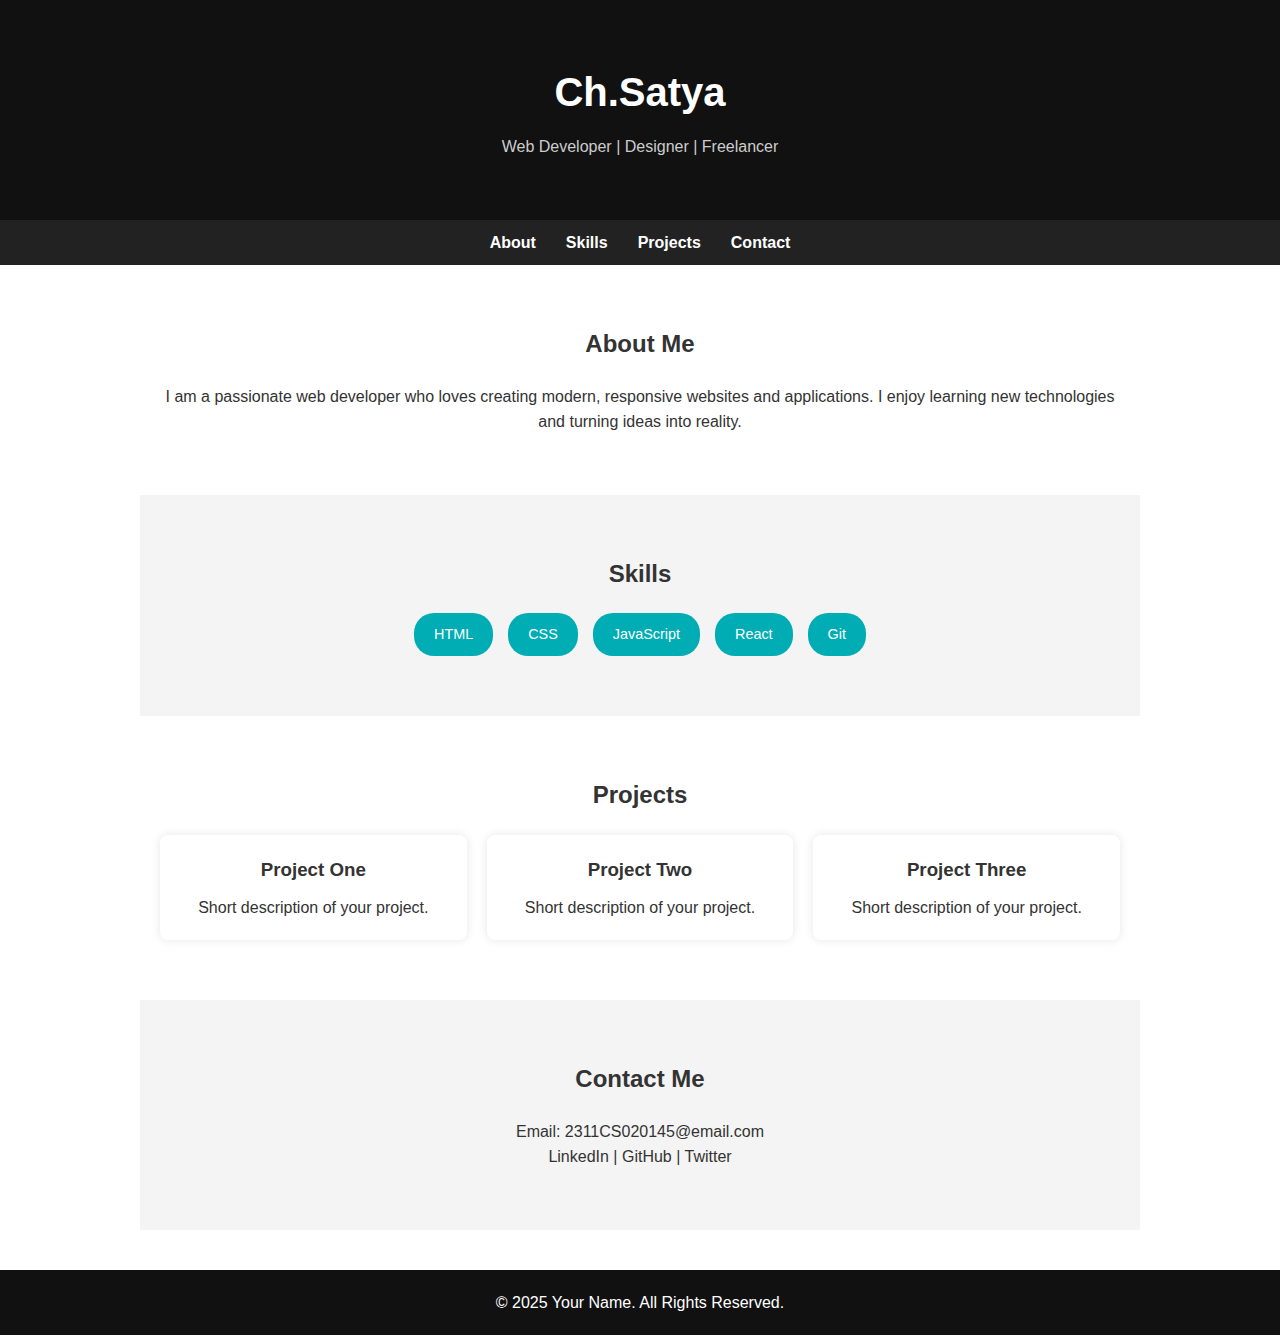
<file: index.html>
<!DOCTYPE html>
<html lang="en">
<head>
    <meta charset="UTF-8">
    <meta name="viewport" content="width=device-width, initial-scale=1.0">
    <title>Your Name | Portfolio</title>
    <link rel="stylesheet" href="style.css">
</head>
<body>

    <!-- Header -->
    <header>
        <h1>Ch.Satya</h1>
        <p>Web Developer | Designer | Freelancer</p>
    </header>

    <!-- Navigation -->
    <nav>
        <a href="#about">About</a>
        <a href="#skills">Skills</a>
        <a href="#projects">Projects</a>
        <a href="#contact">Contact</a>
    </nav>

    <!-- About Section -->
    <section id="about" class="section">
        <h2>About Me</h2>
        <p>
            I am a passionate web developer who loves creating modern, responsive
            websites and applications. I enjoy learning new technologies and
            turning ideas into reality.
        </p>
    </section>

    <!-- Skills Section -->
    <section id="skills" class="section dark">
        <h2>Skills</h2>
        <div class="skills">
            <span>HTML</span>
            <span>CSS</span>
            <span>JavaScript</span>
            <span>React</span>
            <span>Git</span>
        </div>
    </section>

    <!-- Projects Section -->
    <section id="projects" class="section">
        <h2>Projects</h2>
        <div class="projects">
            <div class="card">
                <h3>Project One</h3>
                <p>Short description of your project.</p>
            </div>
            <div class="card">
                <h3>Project Two</h3>
                <p>Short description of your project.</p>
            </div>
            <div class="card">
                <h3>Project Three</h3>
                <p>Short description of your project.</p>
            </div>
        </div>
    </section>

    <!-- Contact Section -->
    <section id="contact" class="section dark">
        <h2>Contact Me</h2>
        <p>Email: 2311CS020145@email.com</p>
        <p>LinkedIn | GitHub | Twitter</p>
    </section>

    <!-- Footer -->
    <footer>
        <p>© 2025 Your Name. All Rights Reserved.</p>
    </footer>

</body>
</html>
</file>
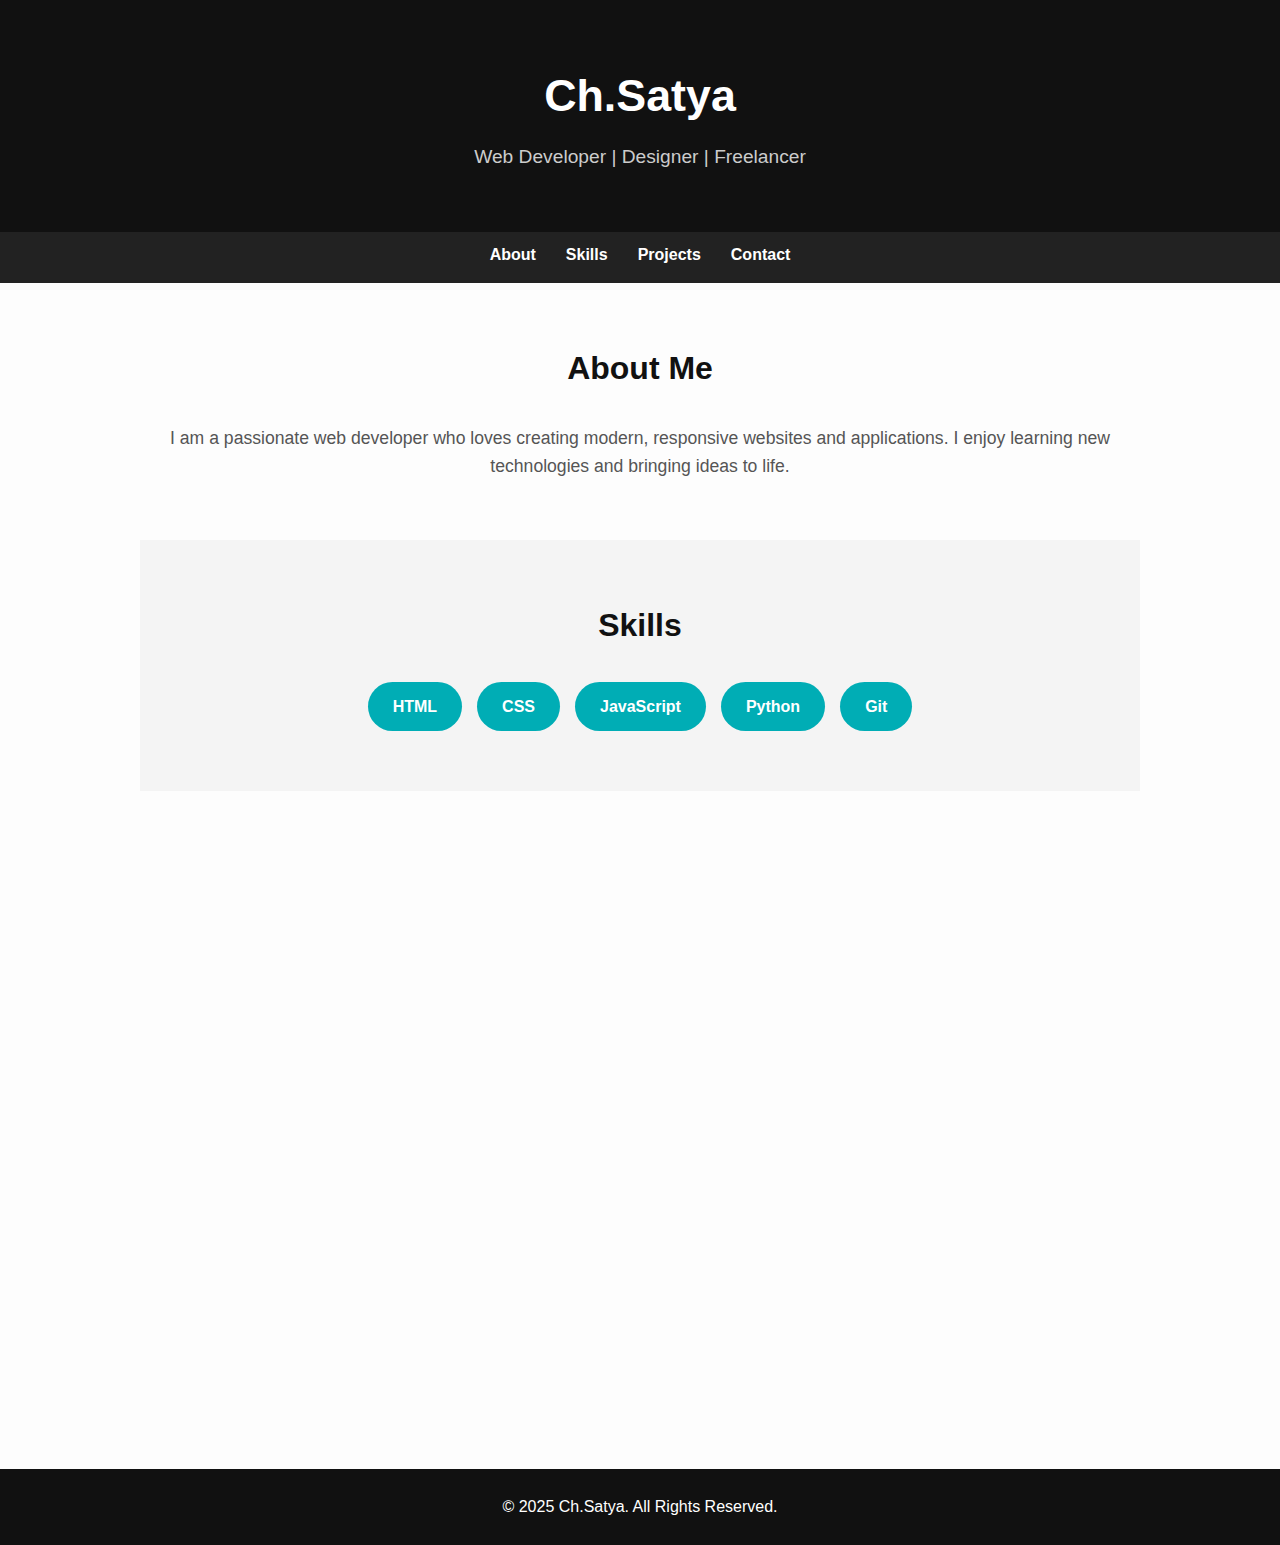
<file: New folder (2)/index.html>
<!DOCTYPE html>
<html lang="en">
<head>
    <meta charset="UTF-8">
    <meta name="viewport" content="width=device-width, initial-scale=1.0">
    <title>Ch.Satya | Portfolio</title>

    <!-- INTERNAL CSS -->
    <style>
        /* Reset */
        * {
            margin: 0;
            padding: 0;
            box-sizing: border-box;
            font-family: 'Arial', sans-serif;
        }

        body {
            line-height: 1.6;
            color: #333;
            background: #fdfdfd;
        }

        /* Header */
        header {
            background: #111;
            color: #fff;
            text-align: center;
            padding: 60px 20px;
            position: relative;
        }

        header h1 {
            font-size: 2.8rem;
            margin-bottom: 10px;
        }

        header p {
            font-size: 1.2rem;
            color: #ccc;
        }

        /* Navigation */
        nav {
            background: #222;
            display: flex;
            justify-content: center;
            padding: 10px;
            position: sticky;
            top: 0;
            z-index: 100;
        }

        nav a {
            color: #fff;
            text-decoration: none;
            margin: 0 15px;
            font-weight: bold;
            padding-bottom: 5px;
            transition: all 0.3s ease;
        }

        nav a:hover,
        nav a.active {
            color: #00adb5;
            border-bottom: 2px solid #00adb5;
        }

        /* Sections */
        .section {
            padding: 60px 20px;
            max-width: 1000px;
            margin: auto;
            text-align: center;

            opacity: 0;
            transform: translateY(40px);
            transition: all 0.8s ease;
        }

        .section.show {
            opacity: 1;
            transform: translateY(0);
        }

        .section h2 {
            margin-bottom: 30px;
            font-size: 2rem;
            color: #111;
        }

        .section p {
            font-size: 1.1rem;
            color: #555;
        }

        /* Dark sections */
        .dark {
            background: #f4f4f4;
        }

        /* Skills */
        .skills {
            display: flex;
            justify-content: center;
            flex-wrap: wrap;
            gap: 15px;
        }

        .skills a.skill-link {
            background: #00adb5;
            color: #fff;
            padding: 12px 25px;
            border-radius: 25px;
            font-size: 1rem;
            text-decoration: none;
            font-weight: bold;
            transition: background 0.3s;
        }

        .skills a.skill-link:hover {
            background: #028a91;
        }

        /* Projects */
        .projects {
            display: grid;
            grid-template-columns: repeat(auto-fit, minmax(250px, 1fr));
            gap: 25px;
        }

        .projects a.card {
            text-decoration: none;
            color: inherit;
            background: #fff;
            padding: 25px;
            border-radius: 12px;
            box-shadow: 0 4px 12px rgba(0,0,0,0.1);
            transition: transform 0.3s, box-shadow 0.3s;
            display: block;
        }

        .projects a.card:hover {
            transform: translateY(-8px);
            box-shadow: 0 10px 25px rgba(0,0,0,0.15);
        }

        .card h3 {
            margin-bottom: 15px;
            color: #00adb5;
        }

        /* Footer */
        footer {
            background: #111;
            color: #fff;
            text-align: center;
            padding: 25px;
            margin-top: 40px;
        }

        /* Responsive */
        @media (max-width: 600px) {
            header h1 {
                font-size: 2rem;
            }

            nav {
                flex-direction: column;
            }

            nav a {
                margin: 8px 0;
            }
        }
    </style>
</head>

<body>

    <!-- Header -->
    <header>
        <h1>Ch.Satya</h1>
        <p>Web Developer | Designer | Freelancer</p>
    </header>

    <!-- Navigation -->
    <nav>
        <a href="#about">About</a>
        <a href="#skills">Skills</a>
        <a href="#projects">Projects</a>
        <a href="#contact">Contact</a>
    </nav>

    <!-- About -->
    <section id="about" class="section">
        <h2>About Me</h2>
        <p>
            I am a passionate web developer who loves creating modern,
            responsive websites and applications. I enjoy learning new technologies and bringing ideas to life.
        </p>
    </section>

    <!-- Skills -->
    <section id="skills" class="section dark">
        <h2>Skills</h2>
        <div class="skills">
            <a href="html.html" class="skill-link">HTML</a>
            <a href="css.html" class="skill-link">CSS</a>
            <a href="js.html" class="skill-link">JavaScript</a>
            <a href="python.html" class="skill-link">Python</a>
            <a href="git.html" class="skill-link">Git</a>
        </div>
    </section>

    <!-- Projects -->
    <section id="projects" class="section">
        <h2>Projects</h2>
        <div class="projects">
            <a href="portfolio.html" class="card">
                <h3>Portfolio Website</h3>
                <p>A modern responsive portfolio website built with HTML, CSS, and JavaScript.</p>
            </a>
            <a href="weather.html" class="card">
                <h3>Weather App</h3>
                <p>A real-time weather application using JavaScript and external APIs.</p>
            </a>
            <a href="python_game.html" class="card">
                <h3>Python Game</h3>
                <p>A small game project created with Python for learning and fun.</p>
            </a>
        </div>
    </section>

    <!-- Contact -->
    <section id="contact" class="section dark">
        <h2>Contact Me</h2>
        <p>Email: 2311CS020145@email.com</p>
        <p>LinkedIn | GitHub | Twitter</p>
    </section>

    <!-- Footer -->
    <footer>
        <p>© 2025 Ch.Satya. All Rights Reserved.</p>
    </footer>

    <!-- INTERNAL JAVASCRIPT -->
    <script>
        // Smooth scrolling
        document.querySelectorAll("nav a").forEach(link => {
            link.addEventListener("click", function (e) {
                e.preventDefault();
                const targetId = this.getAttribute("href");
                document.querySelector(targetId).scrollIntoView({
                    behavior: "smooth"
                });
            });
        });

        // Active navigation on scroll
        const sections = document.querySelectorAll("section");
        const navLinks = document.querySelectorAll("nav a");

        window.addEventListener("scroll", () => {
            let current = "";

            sections.forEach(section => {
                const sectionTop = section.offsetTop - 100;
                if (window.scrollY >= sectionTop) {
                    current = section.getAttribute("id");
                }
            });

            navLinks.forEach(link => {
                link.classList.remove("active");
                if (link.getAttribute("href") === `#${current}`) {
                    link.classList.add("active");
                }
            });
        });

        // Scroll reveal animation
        const revealElements = document.querySelectorAll(".section");
        const revealOnScroll = () => {
            const windowHeight = window.innerHeight;
            revealElements.forEach(el => {
                const revealTop = el.getBoundingClientRect().top;
                if (revealTop < windowHeight - 100) {
                    el.classList.add("show");
                }
            });
        };
        window.addEventListener("scroll", revealOnScroll);
        revealOnScroll();
    </script>

</body>
</html>
</file>
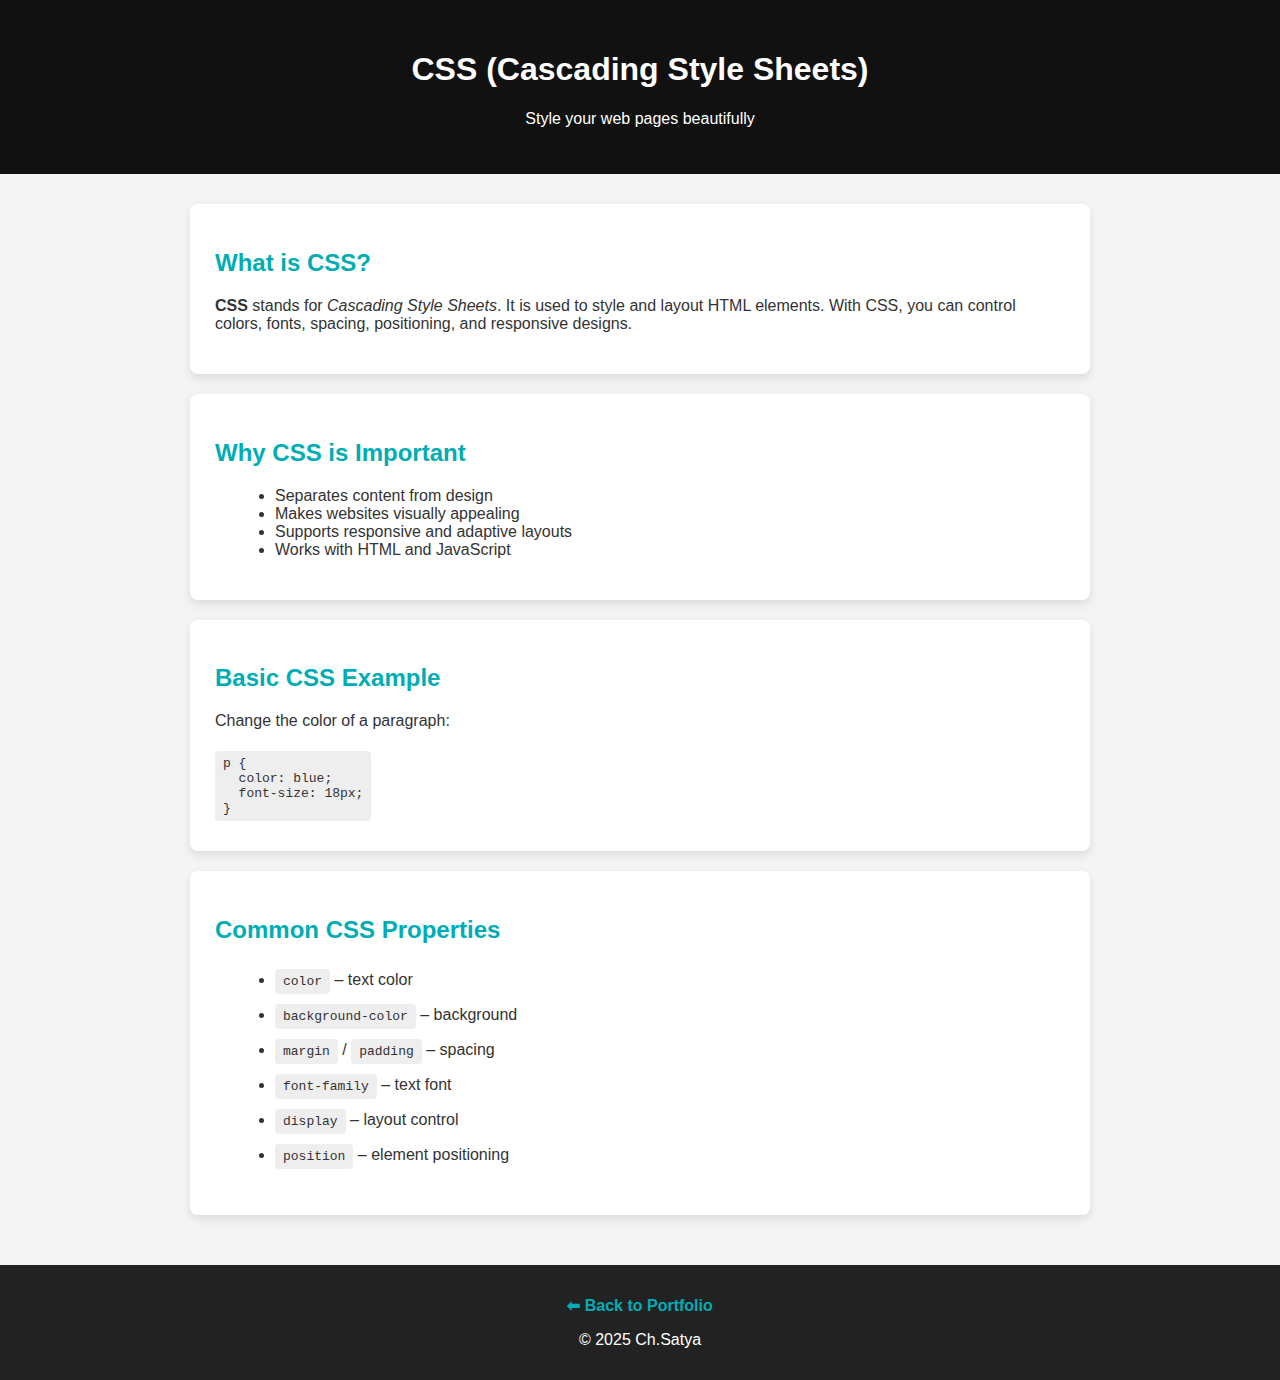
<file: New folder (2)/css.html>
<!DOCTYPE html>
<html lang="en">
<head>
    <meta charset="UTF-8">
    <meta name="viewport" content="width=device-width, initial-scale=1.0">
    <title>CSS | Portfolio</title>

    <style>
        body {
            font-family: Arial, Helvetica, sans-serif;
            background: #f4f4f4;
            margin: 0;
            color: #333;
        }

        header {
            background: #111;
            color: #fff;
            padding: 30px;
            text-align: center;
        }

        main {
            max-width: 900px;
            margin: auto;
            padding: 30px;
        }

        section {
            background: #fff;
            padding: 25px;
            margin-bottom: 20px;
            border-radius: 8px;
            box-shadow: 0 4px 10px rgba(0,0,0,0.1);
        }

        h2 {
            color: #00adb5;
        }

        ul {
            margin-left: 20px;
        }

        code {
            background: #eee;
            padding: 5px 8px;
            border-radius: 4px;
            display: inline-block;
            margin: 5px 0;
        }

        footer {
            text-align: center;
            padding: 15px;
            background: #222;
            color: #fff;
        }

        a {
            color: #00adb5;
            text-decoration: none;
            font-weight: bold;
        }

        a:hover {
            text-decoration: underline;
        }
    </style>
</head>

<body>

    <header>
        <h1>CSS (Cascading Style Sheets)</h1>
        <p>Style your web pages beautifully</p>
    </header>

    <main>

        <section>
            <h2>What is CSS?</h2>
            <p>
                <strong>CSS</strong> stands for <em>Cascading Style Sheets</em>.
                It is used to style and layout HTML elements.
                With CSS, you can control colors, fonts, spacing, positioning, and responsive designs.
            </p>
        </section>

        <section>
            <h2>Why CSS is Important</h2>
            <ul>
                <li>Separates content from design</li>
                <li>Makes websites visually appealing</li>
                <li>Supports responsive and adaptive layouts</li>
                <li>Works with HTML and JavaScript</li>
            </ul>
        </section>

        <section>
            <h2>Basic CSS Example</h2>
            <p>Change the color of a paragraph:</p>
            <code>
p {<br>
&nbsp;&nbsp;color: blue;<br>
&nbsp;&nbsp;font-size: 18px;<br>
}
            </code>
        </section>

        <section>
            <h2>Common CSS Properties</h2>
            <ul>
                <li><code>color</code> – text color</li>
                <li><code>background-color</code> – background</li>
                <li><code>margin</code> / <code>padding</code> – spacing</li>
                <li><code>font-family</code> – text font</li>
                <li><code>display</code> – layout control</li>
                <li><code>position</code> – element positioning</li>
            </ul>
        </section>

    </main>

    <footer>
        <p><a href="index.html">⬅ Back to Portfolio</a></p>
        <p>© 2025 Ch.Satya</p>
    </footer>

</body>
</html>
</file>
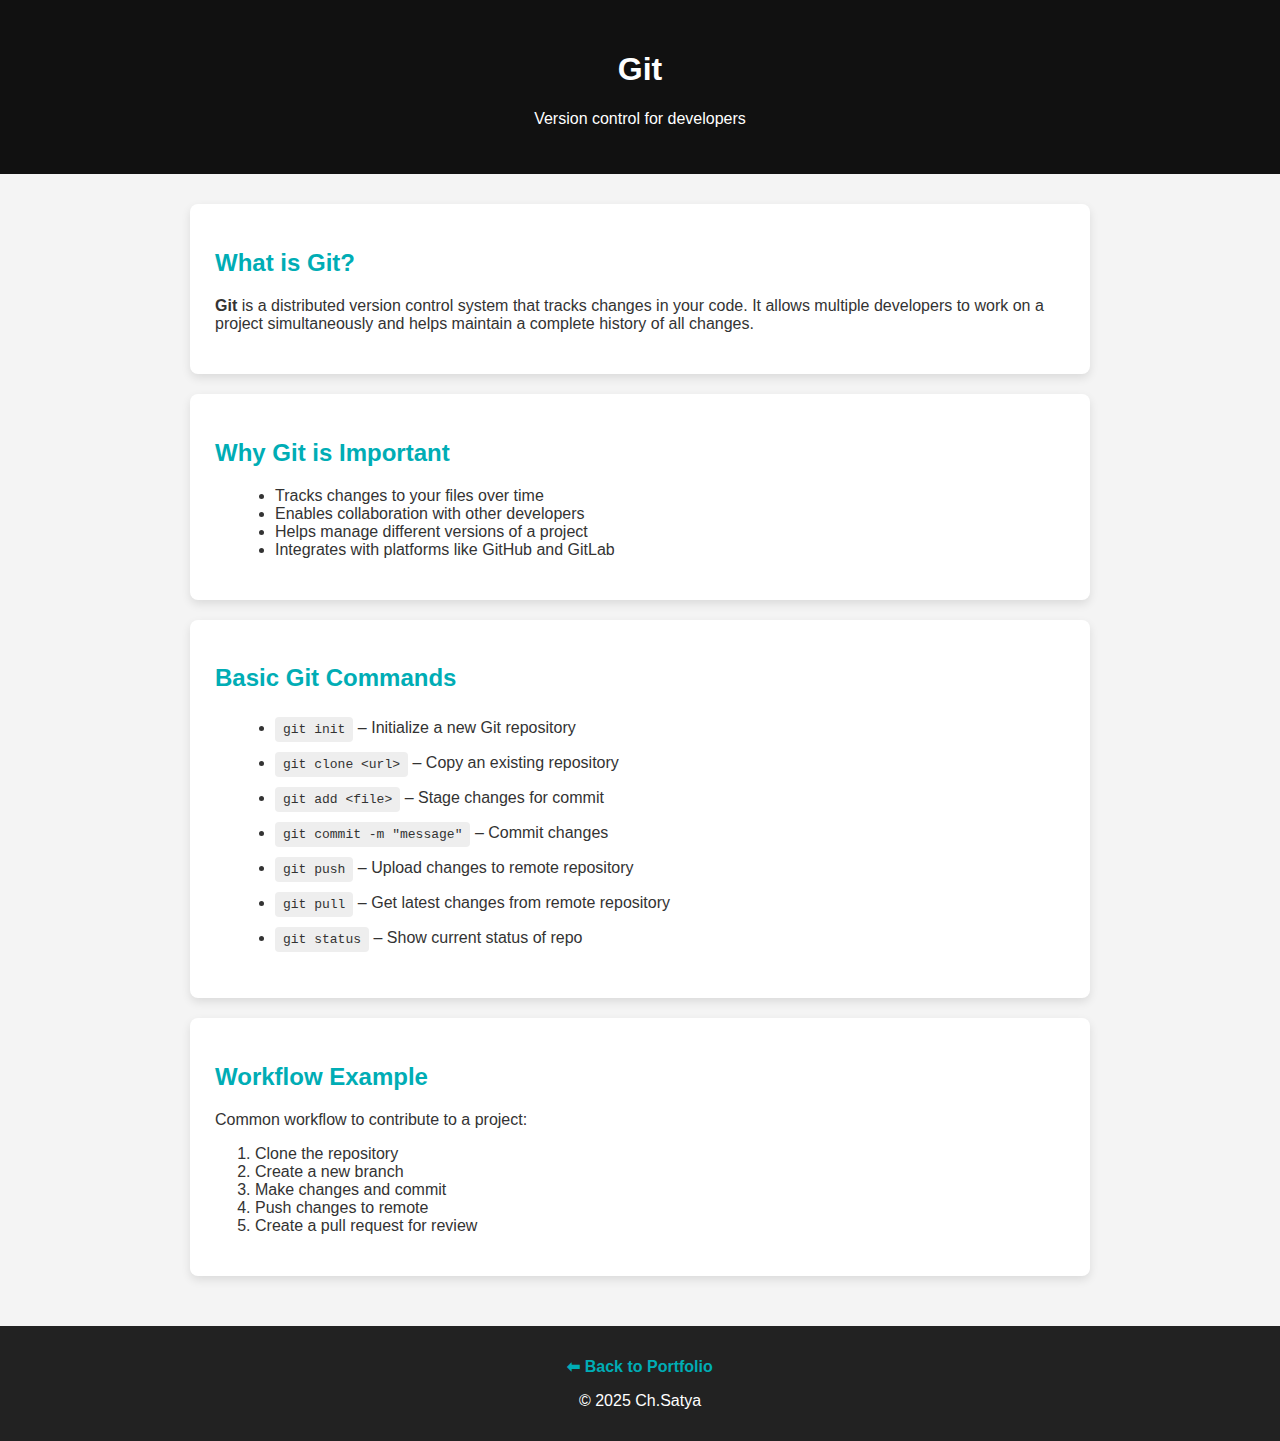
<file: New folder (2)/git.html>
<!DOCTYPE html>
<html lang="en">
<head>
    <meta charset="UTF-8">
    <meta name="viewport" content="width=device-width, initial-scale=1.0">
    <title>Git | Portfolio</title>

    <style>
        body {
            font-family: Arial, Helvetica, sans-serif;
            background: #f4f4f4;
            margin: 0;
            color: #333;
        }

        header {
            background: #111;
            color: #fff;
            padding: 30px;
            text-align: center;
        }

        main {
            max-width: 900px;
            margin: auto;
            padding: 30px;
        }

        section {
            background: #fff;
            padding: 25px;
            margin-bottom: 20px;
            border-radius: 8px;
            box-shadow: 0 4px 10px rgba(0,0,0,0.1);
        }

        h2 {
            color: #00adb5;
        }

        ul {
            margin-left: 20px;
        }

        code {
            background: #eee;
            padding: 5px 8px;
            border-radius: 4px;
            display: inline-block;
            margin: 5px 0;
        }

        footer {
            text-align: center;
            padding: 15px;
            background: #222;
            color: #fff;
        }

        a {
            color: #00adb5;
            text-decoration: none;
            font-weight: bold;
        }

        a:hover {
            text-decoration: underline;
        }
    </style>
</head>

<body>

    <header>
        <h1>Git</h1>
        <p>Version control for developers</p>
    </header>

    <main>

        <section>
            <h2>What is Git?</h2>
            <p>
                <strong>Git</strong> is a distributed version control system that tracks changes in your code. 
                It allows multiple developers to work on a project simultaneously and helps maintain a complete history of all changes.
            </p>
        </section>

        <section>
            <h2>Why Git is Important</h2>
            <ul>
                <li>Tracks changes to your files over time</li>
                <li>Enables collaboration with other developers</li>
                <li>Helps manage different versions of a project</li>
                <li>Integrates with platforms like GitHub and GitLab</li>
            </ul>
        </section>

        <section>
            <h2>Basic Git Commands</h2>
            <ul>
                <li><code>git init</code> – Initialize a new Git repository</li>
                <li><code>git clone &lt;url&gt;</code> – Copy an existing repository</li>
                <li><code>git add &lt;file&gt;</code> – Stage changes for commit</li>
                <li><code>git commit -m "message"</code> – Commit changes</li>
                <li><code>git push</code> – Upload changes to remote repository</li>
                <li><code>git pull</code> – Get latest changes from remote repository</li>
                <li><code>git status</code> – Show current status of repo</li>
            </ul>
        </section>

        <section>
            <h2>Workflow Example</h2>
            <p>Common workflow to contribute to a project:</p>
            <ol>
                <li>Clone the repository</li>
                <li>Create a new branch</li>
                <li>Make changes and commit</li>
                <li>Push changes to remote</li>
                <li>Create a pull request for review</li>
            </ol>
        </section>

    </main>

    <footer>
        <p><a href="index.html">⬅ Back to Portfolio</a></p>
        <p>© 2025 Ch.Satya</p>
    </footer>

</body>
</html>
</file>
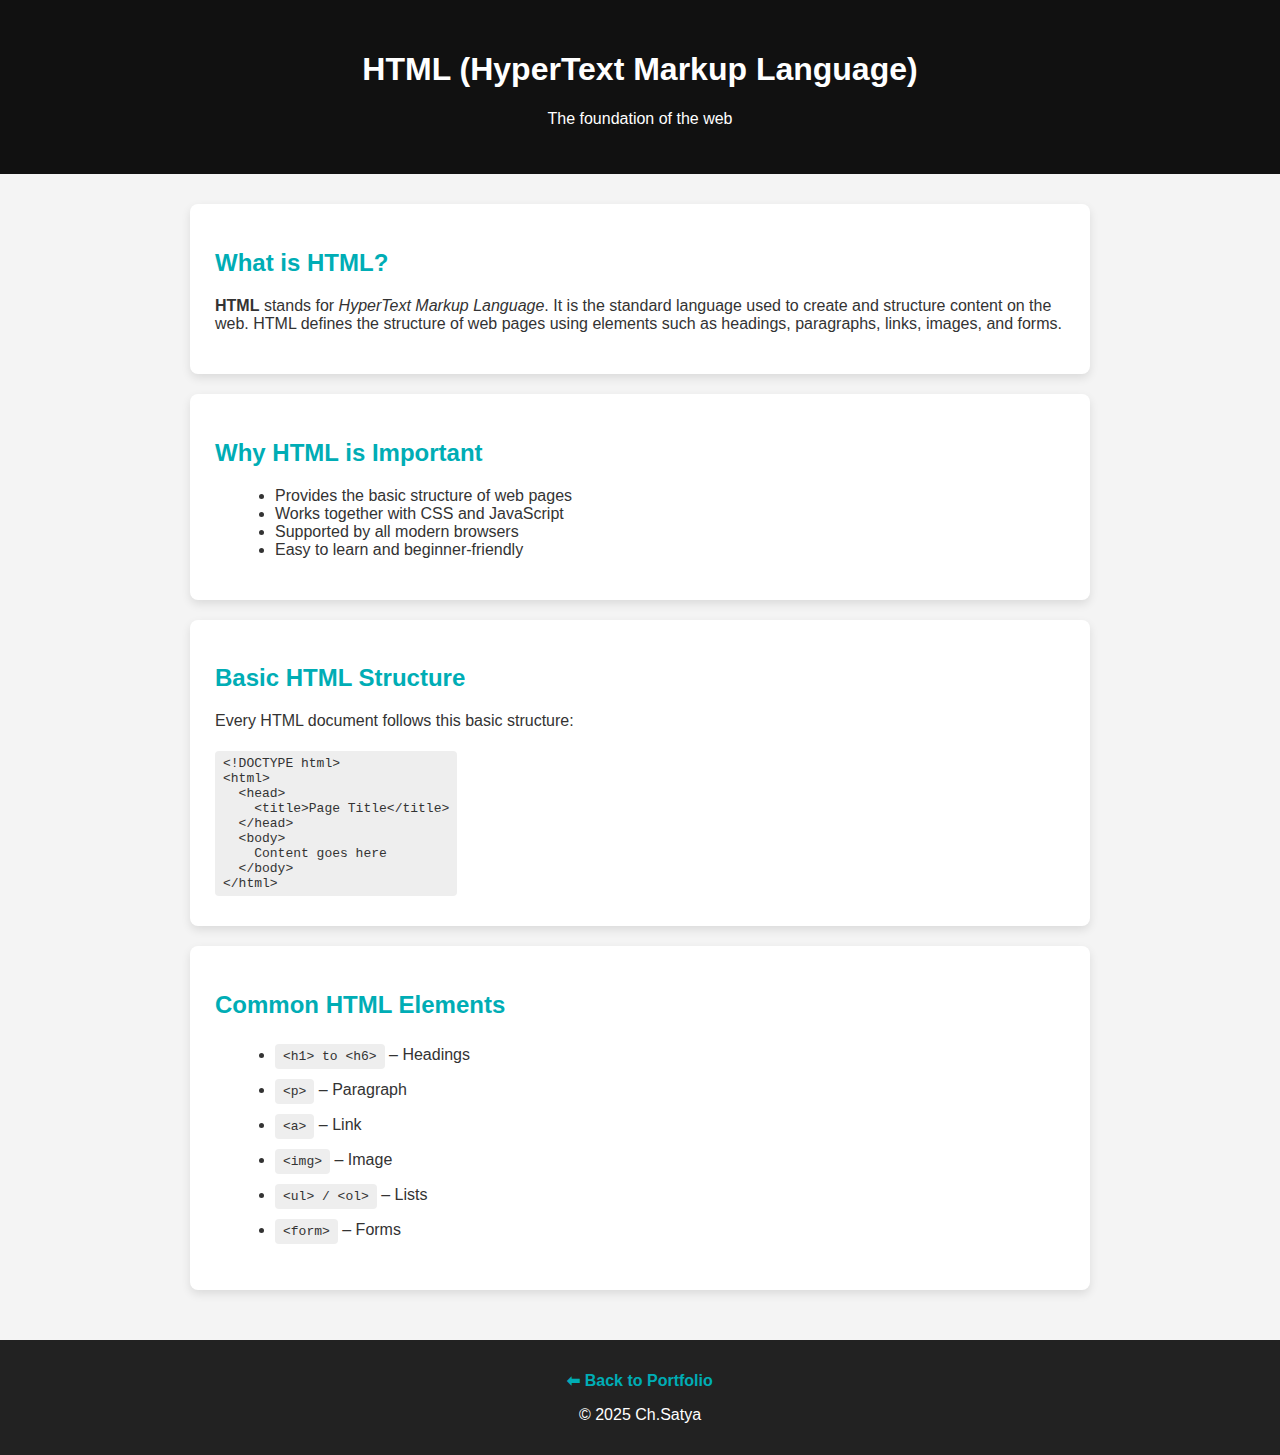
<file: New folder (2)/html.html>
<!DOCTYPE html>
<html lang="en">
<head>
    <meta charset="UTF-8">
    <meta name="viewport" content="width=device-width, initial-scale=1.0">
    <title>HTML | Portfolio</title>

    <style>
        body {
            font-family: Arial, Helvetica, sans-serif;
            background: #f4f4f4;
            margin: 0;
            color: #333;
        }

        header {
            background: #111;
            color: #fff;
            padding: 30px;
            text-align: center;
        }

        main {
            max-width: 900px;
            margin: auto;
            padding: 30px;
        }

        section {
            background: #fff;
            padding: 25px;
            margin-bottom: 20px;
            border-radius: 8px;
            box-shadow: 0 4px 10px rgba(0,0,0,0.1);
        }

        h2 {
            color: #00adb5;
        }

        ul {
            margin-left: 20px;
        }

        code {
            background: #eee;
            padding: 5px 8px;
            border-radius: 4px;
            display: inline-block;
            margin: 5px 0;
        }

        footer {
            text-align: center;
            padding: 15px;
            background: #222;
            color: #fff;
        }

        a {
            color: #00adb5;
            text-decoration: none;
            font-weight: bold;
        }

        a:hover {
            text-decoration: underline;
        }
    </style>
</head>

<body>

    <header>
        <h1>HTML (HyperText Markup Language)</h1>
        <p>The foundation of the web</p>
    </header>

    <main>

        <section>
            <h2>What is HTML?</h2>
            <p>
                <strong>HTML</strong> stands for <em>HyperText Markup Language</em>.
                It is the standard language used to create and structure content on the web.
                HTML defines the structure of web pages using elements such as headings,
                paragraphs, links, images, and forms.
            </p>
        </section>

        <section>
            <h2>Why HTML is Important</h2>
            <ul>
                <li>Provides the basic structure of web pages</li>
                <li>Works together with CSS and JavaScript</li>
                <li>Supported by all modern browsers</li>
                <li>Easy to learn and beginner-friendly</li>
            </ul>
        </section>

        <section>
            <h2>Basic HTML Structure</h2>
            <p>Every HTML document follows this basic structure:</p>

            <code>
&lt;!DOCTYPE html&gt;<br>
&lt;html&gt;<br>
&nbsp;&nbsp;&lt;head&gt;<br>
&nbsp;&nbsp;&nbsp;&nbsp;&lt;title&gt;Page Title&lt;/title&gt;<br>
&nbsp;&nbsp;&lt;/head&gt;<br>
&nbsp;&nbsp;&lt;body&gt;<br>
&nbsp;&nbsp;&nbsp;&nbsp;Content goes here<br>
&nbsp;&nbsp;&lt;/body&gt;<br>
&lt;/html&gt;
            </code>
        </section>

        <section>
            <h2>Common HTML Elements</h2>
            <ul>
                <li><code>&lt;h1&gt; to &lt;h6&gt;</code> – Headings</li>
                <li><code>&lt;p&gt;</code> – Paragraph</li>
                <li><code>&lt;a&gt;</code> – Link</li>
                <li><code>&lt;img&gt;</code> – Image</li>
                <li><code>&lt;ul&gt; / &lt;ol&gt;</code> – Lists</li>
                <li><code>&lt;form&gt;</code> – Forms</li>
            </ul>
        </section>

    </main>

    <footer>
        <p>
            <a href="index.html">⬅ Back to Portfolio</a>
        </p>
        <p>© 2025 Ch.Satya</p>
    </footer>

</body>
</html>
</file>
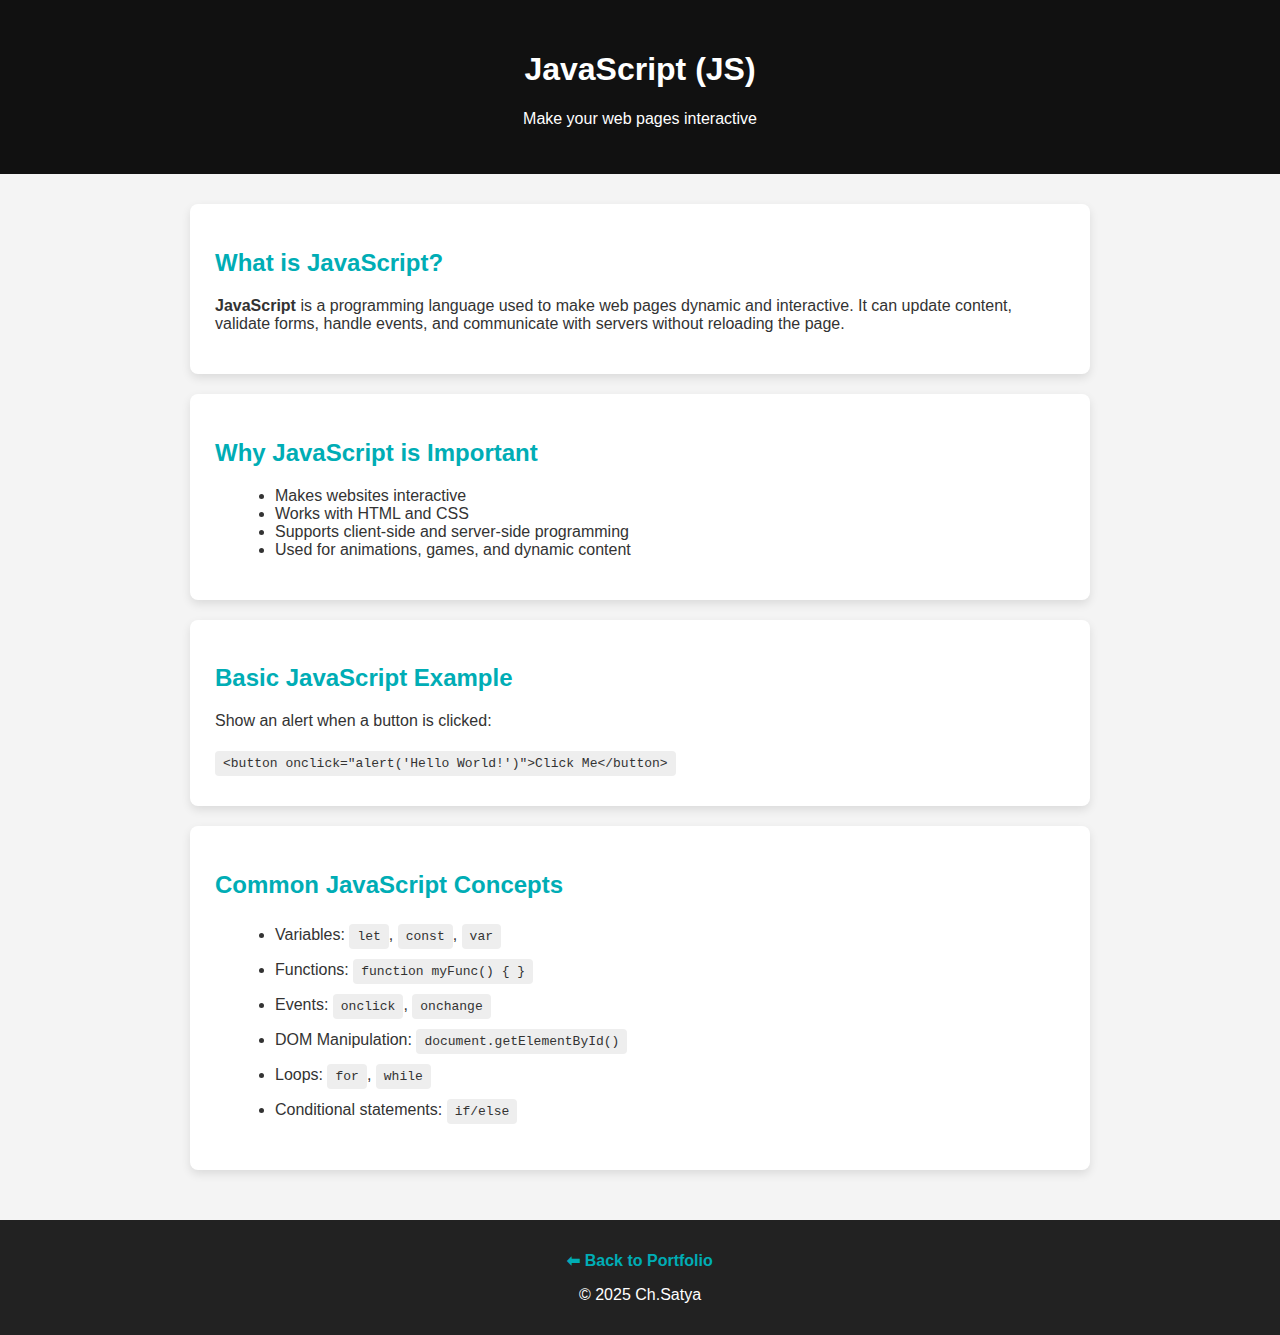
<file: New folder (2)/js.html>
<!DOCTYPE html>
<html lang="en">
<head>
    <meta charset="UTF-8">
    <meta name="viewport" content="width=device-width, initial-scale=1.0">
    <title>JavaScript | Portfolio</title>

    <style>
        body {
            font-family: Arial, Helvetica, sans-serif;
            background: #f4f4f4;
            margin: 0;
            color: #333;
        }

        header {
            background: #111;
            color: #fff;
            padding: 30px;
            text-align: center;
        }

        main {
            max-width: 900px;
            margin: auto;
            padding: 30px;
        }

        section {
            background: #fff;
            padding: 25px;
            margin-bottom: 20px;
            border-radius: 8px;
            box-shadow: 0 4px 10px rgba(0,0,0,0.1);
        }

        h2 {
            color: #00adb5;
        }

        ul {
            margin-left: 20px;
        }

        code {
            background: #eee;
            padding: 5px 8px;
            border-radius: 4px;
            display: inline-block;
            margin: 5px 0;
        }

        footer {
            text-align: center;
            padding: 15px;
            background: #222;
            color: #fff;
        }

        a {
            color: #00adb5;
            text-decoration: none;
            font-weight: bold;
        }

        a:hover {
            text-decoration: underline;
        }
    </style>
</head>

<body>

    <header>
        <h1>JavaScript (JS)</h1>
        <p>Make your web pages interactive</p>
    </header>

    <main>

        <section>
            <h2>What is JavaScript?</h2>
            <p>
                <strong>JavaScript</strong> is a programming language used to make web pages dynamic and interactive.
                It can update content, validate forms, handle events, and communicate with servers without reloading the page.
            </p>
        </section>

        <section>
            <h2>Why JavaScript is Important</h2>
            <ul>
                <li>Makes websites interactive</li>
                <li>Works with HTML and CSS</li>
                <li>Supports client-side and server-side programming</li>
                <li>Used for animations, games, and dynamic content</li>
            </ul>
        </section>

        <section>
            <h2>Basic JavaScript Example</h2>
            <p>Show an alert when a button is clicked:</p>
            <code>
&lt;button onclick="alert('Hello World!')"&gt;Click Me&lt;/button&gt;
            </code>
        </section>

        <section>
            <h2>Common JavaScript Concepts</h2>
            <ul>
                <li>Variables: <code>let</code>, <code>const</code>, <code>var</code></li>
                <li>Functions: <code>function myFunc() { }</code></li>
                <li>Events: <code>onclick</code>, <code>onchange</code></li>
                <li>DOM Manipulation: <code>document.getElementById()</code></li>
                <li>Loops: <code>for</code>, <code>while</code></li>
                <li>Conditional statements: <code>if/else</code></li>
            </ul>
        </section>

    </main>

    <footer>
        <p><a href="index.html">⬅ Back to Portfolio</a></p>
        <p>© 2025 Ch.Satya</p>
    </footer>

</body>
</html>
</file>
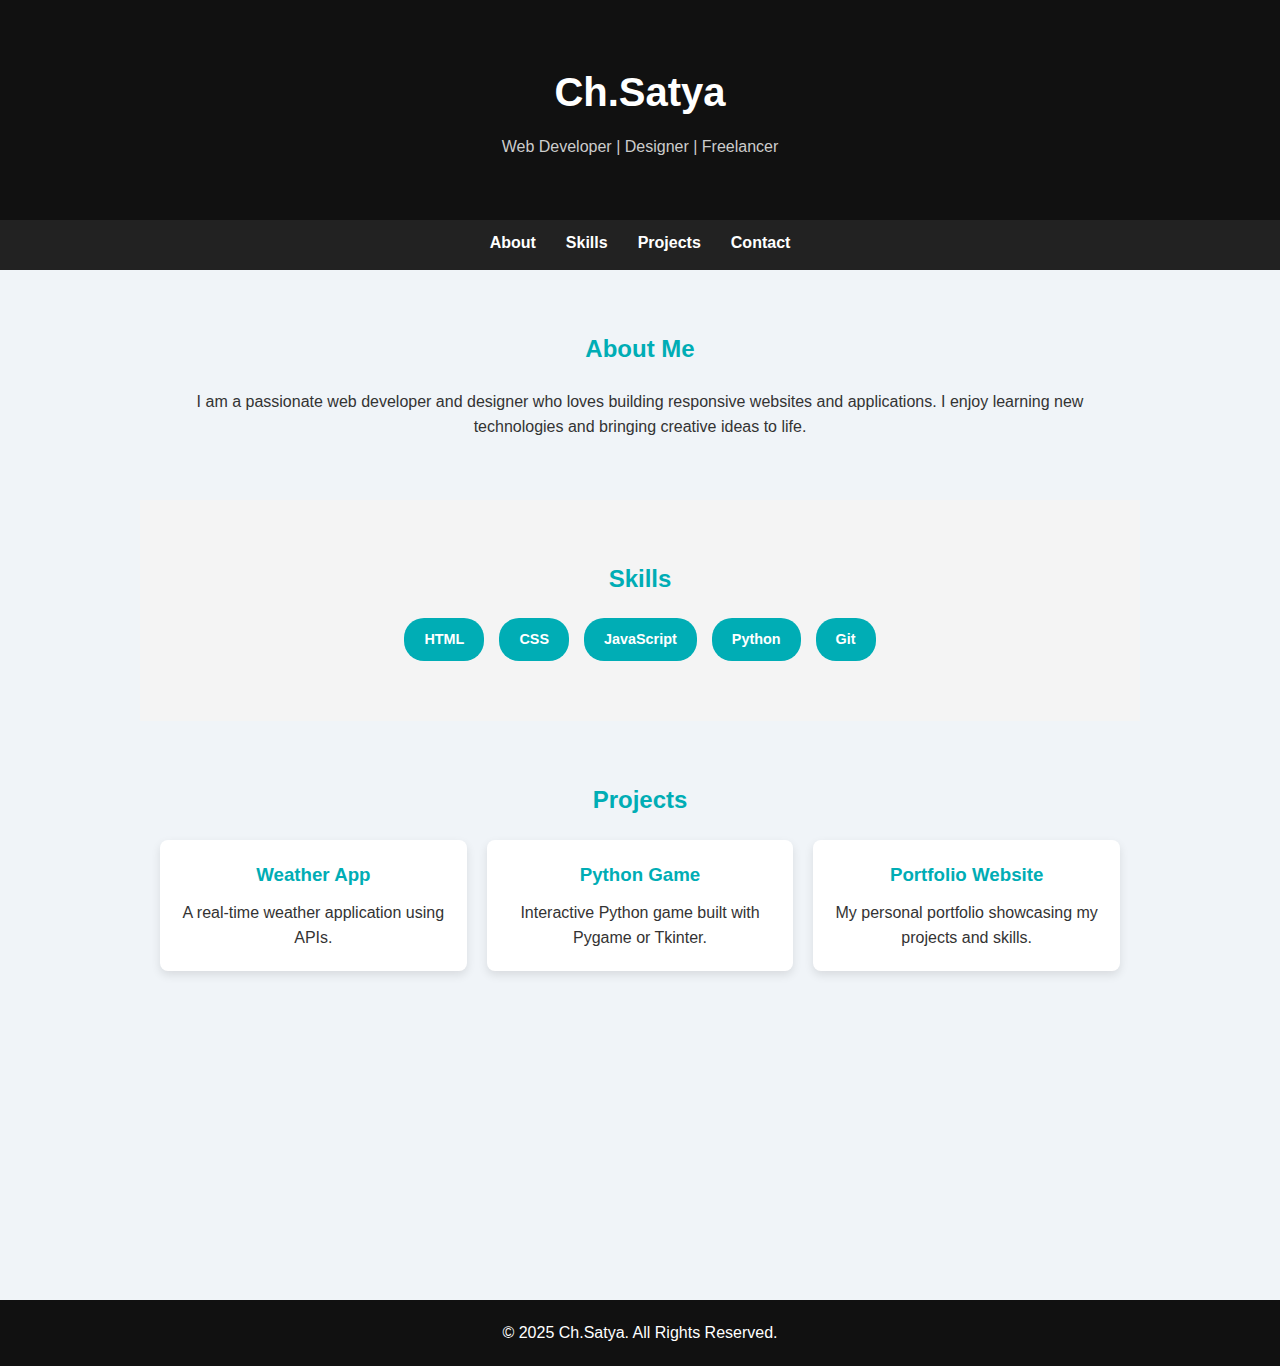
<file: New folder (2)/portfolio.html>
<!DOCTYPE html>
<html lang="en">
<head>
    <meta charset="UTF-8">
    <meta name="viewport" content="width=device-width, initial-scale=1.0">
    <title>Ch.Satya | Portfolio</title>
    <style>
        /* Reset */
        * {
            margin: 0;
            padding: 0;
            box-sizing: border-box;
            font-family: Arial, Helvetica, sans-serif;
        }

        body {
            line-height: 1.6;
            color: #333;
            background: #f0f4f8;
        }

        /* Header */
        header {
            background: #111;
            color: #fff;
            text-align: center;
            padding: 60px 20px;
        }

        header h1 {
            font-size: 2.5rem;
        }

        header p {
            margin-top: 10px;
            color: #ccc;
        }

        /* Navigation */
        nav {
            background: #222;
            display: flex;
            justify-content: center;
            padding: 10px;
            position: sticky;
            top: 0;
            z-index: 100;
        }

        nav a {
            color: #fff;
            text-decoration: none;
            margin: 0 15px;
            font-weight: bold;
            padding-bottom: 5px;
        }

        nav a:hover,
        nav a.active {
            color: #00adb5;
            border-bottom: 2px solid #00adb5;
        }

        /* Sections */
        .section {
            padding: 60px 20px;
            max-width: 1000px;
            margin: auto;
            text-align: center;
            opacity: 0;
            transform: translateY(40px);
            transition: all 0.8s ease;
        }

        .section.show {
            opacity: 1;
            transform: translateY(0);
        }

        .section h2 {
            margin-bottom: 20px;
            color: #00adb5;
        }

        /* Dark sections */
        .dark {
            background: #f4f4f4;
        }

        /* Skills Links */
        .skills {
            display: flex;
            justify-content: center;
            flex-wrap: wrap;
            gap: 15px;
        }

        .skill-link {
            background: #00adb5;
            color: #fff;
            padding: 10px 20px;
            border-radius: 20px;
            font-size: 0.9rem;
            text-decoration: none;
            font-weight: bold;
            transition: background 0.3s;
        }

        .skill-link:hover {
            background: #028a91;
        }

        /* Projects */
        .projects {
            display: grid;
            grid-template-columns: repeat(auto-fit, minmax(250px, 1fr));
            gap: 20px;
        }

        .card {
            background: #fff;
            padding: 20px;
            border-radius: 8px;
            box-shadow: 0 4px 10px rgba(0,0,0,0.1);
            cursor: pointer;
            transition: transform 0.3s, box-shadow 0.3s;
        }

        .card:hover {
            transform: translateY(-6px);
            box-shadow: 0 8px 20px rgba(0,0,0,0.15);
        }

        .card h3 {
            margin-bottom: 10px;
            color: #00adb5;
        }

        /* Footer */
        footer {
            background: #111;
            color: #fff;
            text-align: center;
            padding: 20px;
            margin-top: 40px;
        }

        /* Responsive */
        @media (max-width: 600px) {
            header h1 {
                font-size: 2rem;
            }

            nav {
                flex-direction: column;
            }

            nav a {
                margin: 8px 0;
            }
        }
    </style>
</head>
<body>

    <!-- Header -->
    <header>
        <h1>Ch.Satya</h1>
        <p>Web Developer | Designer | Freelancer</p>
    </header>

    <!-- Navigation -->
    <nav>
        <a href="#about">About</a>
        <a href="#skills">Skills</a>
        <a href="#projects">Projects</a>
        <a href="#contact">Contact</a>
    </nav>

    <!-- About -->
    <section id="about" class="section">
        <h2>About Me</h2>
        <p>
            I am a passionate web developer and designer who loves building responsive websites and applications. 
            I enjoy learning new technologies and bringing creative ideas to life.
        </p>
    </section>

    <!-- Skills -->
    <section id="skills" class="section dark">
        <h2>Skills</h2>
        <div class="skills">
            <a href="html.html" class="skill-link">HTML</a>
            <a href="css.html" class="skill-link">CSS</a>
            <a href="js.html" class="skill-link">JavaScript</a>
            <a href="python_game.html" class="skill-link">Python</a>
            <a href="git.html" class="skill-link">Git</a>
        </div>
    </section>

    <!-- Projects -->
    <section id="projects" class="section">
        <h2>Projects</h2>
        <div class="projects">
            <div class="card" onclick="window.location.href='weather_app.html'">
                <h3>Weather App</h3>
                <p>A real-time weather application using APIs.</p>
            </div>
            <div class="card" onclick="window.location.href='python_game.html'">
                <h3>Python Game</h3>
                <p>Interactive Python game built with Pygame or Tkinter.</p>
            </div>
            <div class="card">
                <h3>Portfolio Website</h3>
                <p>My personal portfolio showcasing my projects and skills.</p>
            </div>
        </div>
    </section>

    <!-- Contact -->
    <section id="contact" class="section dark">
        <h2>Contact Me</h2>
        <p>Email: 2311CS020145@email.com</p>
        <p>LinkedIn | GitHub | Twitter</p>
    </section>

    <!-- Footer -->
    <footer>
        <p>© 2025 Ch.Satya. All Rights Reserved.</p>
    </footer>

    <!-- Internal JavaScript -->
    <script>
        // Smooth scrolling
        document.querySelectorAll("nav a").forEach(link => {
            link.addEventListener("click", function(e) {
                e.preventDefault();
                document.querySelector(this.getAttribute("href")).scrollIntoView({ behavior: "smooth" });
            });
        });

        // Highlight active nav link
        const sections = document.querySelectorAll("section");
        const navLinks = document.querySelectorAll("nav a");

        window.addEventListener("scroll", () => {
            let current = "";
            sections.forEach(section => {
                const sectionTop = section.offsetTop - 100;
                if (window.scrollY >= sectionTop) {
                    current = section.getAttribute("id");
                }
            });
            navLinks.forEach(link => {
                link.classList.remove("active");
                if (link.getAttribute("href") === `#${current}`) {
                    link.classList.add("active");
                }
            });
        });

        // Scroll reveal animation
        const revealElements = document.querySelectorAll(".section");
        const revealOnScroll = () => {
            const windowHeight = window.innerHeight;
            revealElements.forEach(el => {
                const revealTop = el.getBoundingClientRect().top;
                if (revealTop < windowHeight - 100) {
                    el.classList.add("show");
                }
            });
        };
        window.addEventListener("scroll", revealOnScroll);
        revealOnScroll();
    </script>

</body>
</html>
</file>
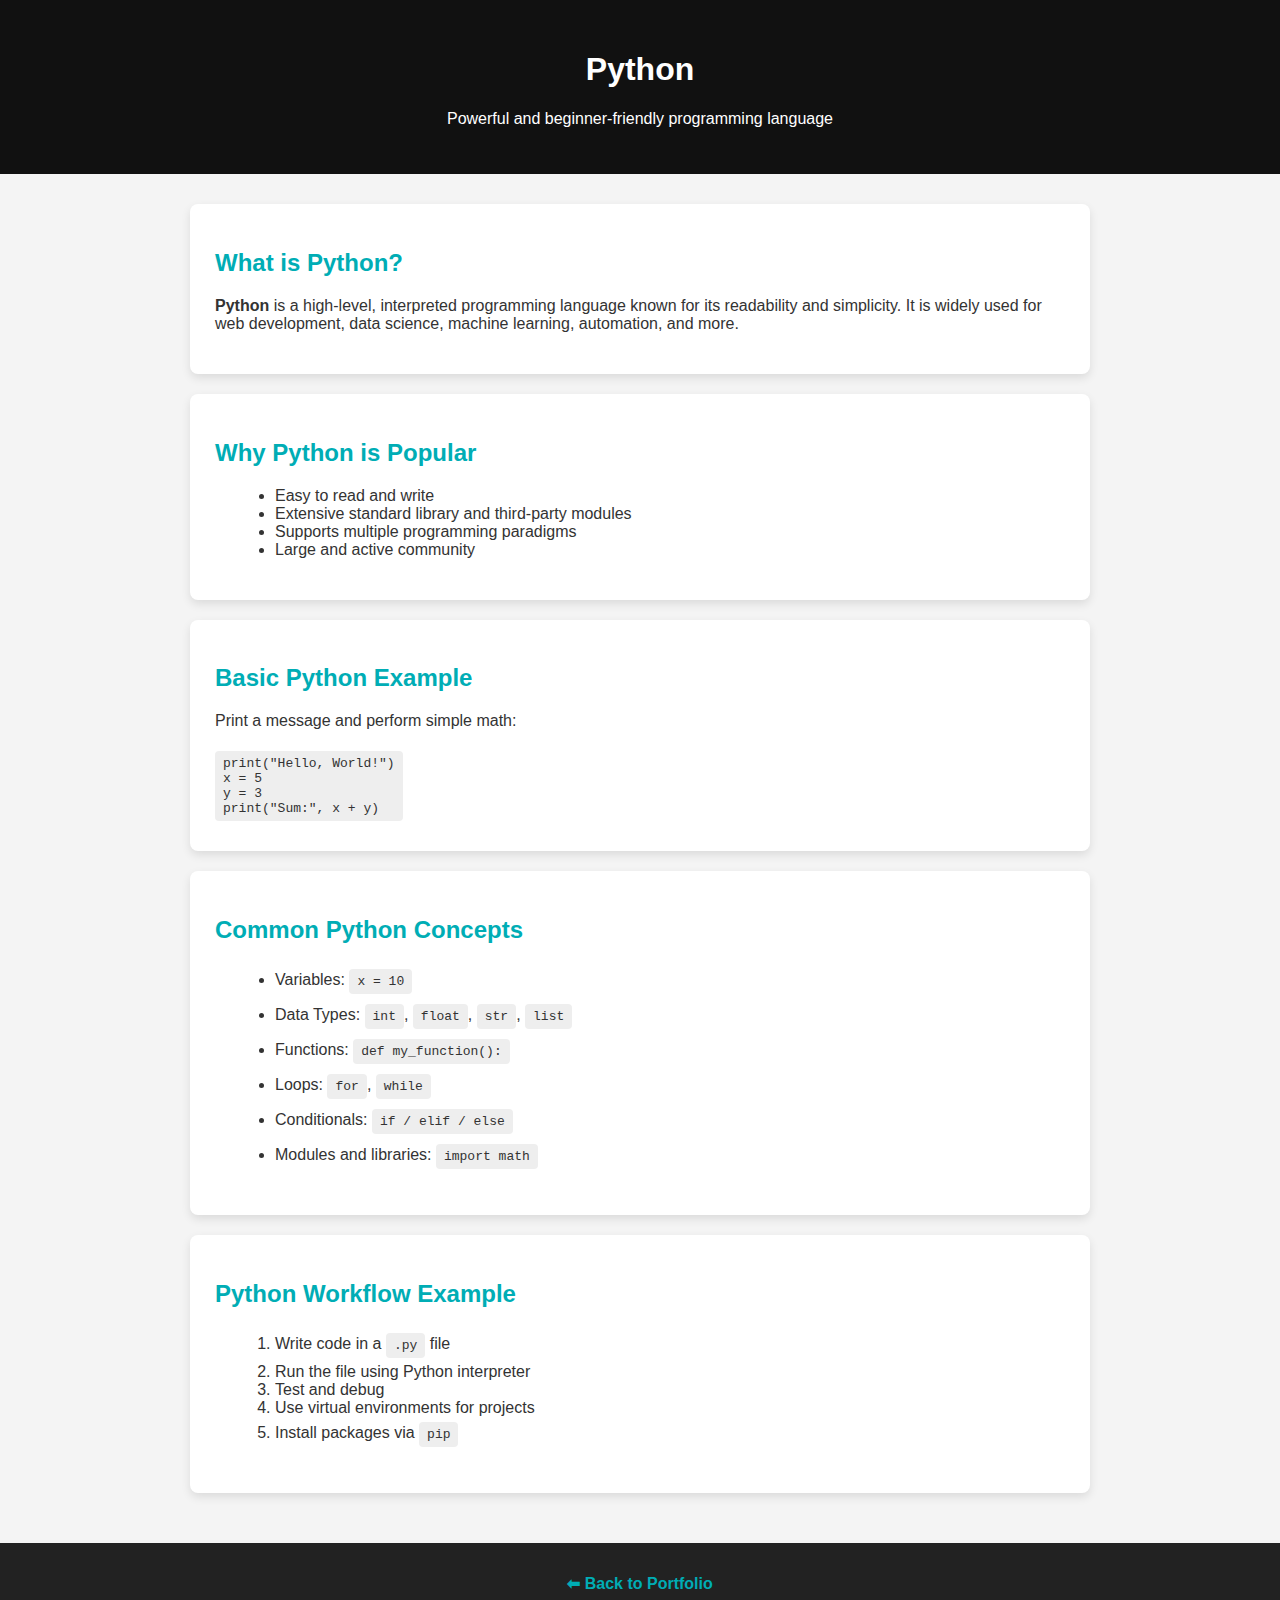
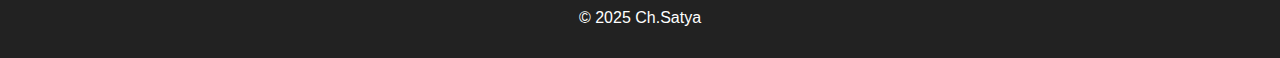
<file: New folder (2)/python.html>
<!DOCTYPE html>
<html lang="en">
<head>
    <meta charset="UTF-8">
    <meta name="viewport" content="width=device-width, initial-scale=1.0">
    <title>Python | Portfolio</title>

    <style>
        body {
            font-family: Arial, Helvetica, sans-serif;
            background: #f4f4f4;
            margin: 0;
            color: #333;
        }

        header {
            background: #111;
            color: #fff;
            padding: 30px;
            text-align: center;
        }

        main {
            max-width: 900px;
            margin: auto;
            padding: 30px;
        }

        section {
            background: #fff;
            padding: 25px;
            margin-bottom: 20px;
            border-radius: 8px;
            box-shadow: 0 4px 10px rgba(0,0,0,0.1);
        }

        h2 {
            color: #00adb5;
        }

        ul {
            margin-left: 20px;
        }

        code {
            background: #eee;
            padding: 5px 8px;
            border-radius: 4px;
            display: inline-block;
            margin: 5px 0;
        }

        ol {
            margin-left: 20px;
        }

        footer {
            text-align: center;
            padding: 15px;
            background: #222;
            color: #fff;
        }

        a {
            color: #00adb5;
            text-decoration: none;
            font-weight: bold;
        }

        a:hover {
            text-decoration: underline;
        }
    </style>
</head>

<body>

    <header>
        <h1>Python</h1>
        <p>Powerful and beginner-friendly programming language</p>
    </header>

    <main>

        <section>
            <h2>What is Python?</h2>
            <p>
                <strong>Python</strong> is a high-level, interpreted programming language known for its readability and simplicity. 
                It is widely used for web development, data science, machine learning, automation, and more.
            </p>
        </section>

        <section>
            <h2>Why Python is Popular</h2>
            <ul>
                <li>Easy to read and write</li>
                <li>Extensive standard library and third-party modules</li>
                <li>Supports multiple programming paradigms</li>
                <li>Large and active community</li>
            </ul>
        </section>

        <section>
            <h2>Basic Python Example</h2>
            <p>Print a message and perform simple math:</p>
            <code>
print("Hello, World!")<br>
x = 5<br>
y = 3<br>
print("Sum:", x + y)
            </code>
        </section>

        <section>
            <h2>Common Python Concepts</h2>
            <ul>
                <li>Variables: <code>x = 10</code></li>
                <li>Data Types: <code>int</code>, <code>float</code>, <code>str</code>, <code>list</code></li>
                <li>Functions: <code>def my_function():</code></li>
                <li>Loops: <code>for</code>, <code>while</code></li>
                <li>Conditionals: <code>if / elif / else</code></li>
                <li>Modules and libraries: <code>import math</code></li>
            </ul>
        </section>

        <section>
            <h2>Python Workflow Example</h2>
            <ol>
                <li>Write code in a <code>.py</code> file</li>
                <li>Run the file using Python interpreter</li>
                <li>Test and debug</li>
                <li>Use virtual environments for projects</li>
                <li>Install packages via <code>pip</code></li>
            </ol>
        </section>

    </main>

    <footer>
        <p><a href="index.html">⬅ Back to Portfolio</a></p>
        <p>© 2025 Ch.Satya</p>
    </footer>

</body>
</html>
</file>
<file: style.css>
/* Reset */
* {
    margin: 0;
    padding: 0;
    box-sizing: border-box;
    font-family: Arial, Helvetica, sans-serif;
}

/* Body */
body {
    line-height: 1.6;
    color: #333;
}

/* Header */
header {
    background: #111;
    color: #fff;
    text-align: center;
    padding: 60px 20px;
}

header h1 {
    font-size: 2.5rem;
}

header p {
    margin-top: 10px;
    color: #ccc;
}

/* Navigation */
nav {
    background: #222;
    display: flex;
    justify-content: center;
    padding: 10px;
}

nav a {
    color: #fff;
    text-decoration: none;
    margin: 0 15px;
    font-weight: bold;
}

nav a:hover {
    color: #00adb5;
}

/* Sections */
.section {
    padding: 60px 20px;
    max-width: 1000px;
    margin: auto;
}

.section h2 {
    text-align: center;
    margin-bottom: 20px;
}

.section p {
    text-align: center;
}

/* Dark Section */
.dark {
    background: #f4f4f4;
}

/* Skills */
.skills {
    display: flex;
    justify-content: center;
    flex-wrap: wrap;
    gap: 15px;
}

.skills span {
    background: #00adb5;
    color: #fff;
    padding: 10px 20px;
    border-radius: 20px;
    font-size: 0.9rem;
}

/* Projects */
.projects {
    display: grid;
    grid-template-columns: repeat(auto-fit, minmax(250px, 1fr));
    gap: 20px;
}

.card {
    background: #fff;
    padding: 20px;
    border-radius: 8px;
    box-shadow: 0 0 10px rgba(0,0,0,0.1);
    text-align: center;
}

.card h3 {
    margin-bottom: 10px;
}

/* Footer */
footer {
    background: #111;
    color: #fff;
    text-align: center;
    padding: 20px;
    margin-top: 40px;
}

/* Responsive */
@media (max-width: 600px) {
    header h1 {
        font-size: 2rem;
    }
}
</file>
